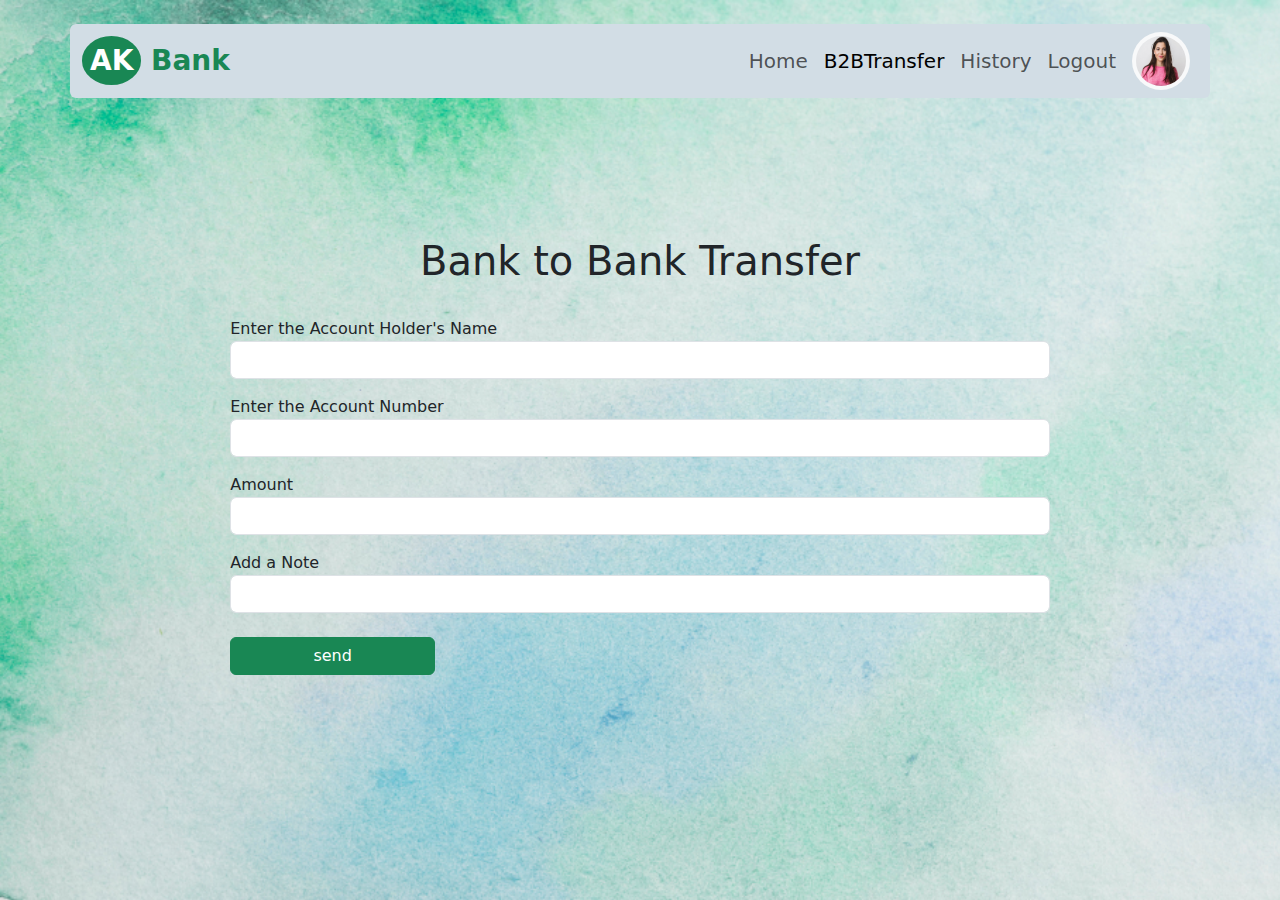
<file: b2b.html>
<!DOCTYPE html>
<html lang="en">

<head>
    <meta charset="UTF-8">
    <meta name="viewport" content="width=device-width, initial-scale=1.0">
    <title>AK Bank</title>
    <link href="https://cdn.jsdelivr.net/npm/bootstrap@5.3.0/dist/css/bootstrap.min.css" rel="stylesheet" />
    <link rel="stylesheet" href="style.css" />
</head>

<body>
    <section class="b2b">
        <header class="">
            <nav class="navbar navbar-expand-lg navbar-light bg-light fixed-top container rounded mt-md-4">
                <div class="container">
                    <a class="navbar-brand" href="#">
                        <span class="h3 fw-bold text-success">
                            <span class="p-2 bg-success text-white rounded-circle">AK</span>
                            Bank</span></a>
                    <button class="navbar-toggler" type="button" data-toggle="collapse" data-target="#navbarsExample07"
                        aria-controls="navbarsExample07" aria-expanded="false" aria-label="Toggle navigation">
                        <span class="navbar-toggler-icon"></span>
                    </button>

                    <div class="collapse navbar-collapse text-centre" id="navbarsExample07">
                        <ul class="navbar-nav ms-auto fs-5 text-capitalize">
                            <li class="nav-item">
                                <a class="nav-link" href="home.html">Home</a>
                            </li>
                            <li class="nav-item">
                                <a class="nav-link active" href="b2b.html">B2BTransfer</a>
                            </li>
                            <li class="nav-item">
                                <a class="nav-link" href="history.html">History</a>
                            </li>
                            <li class="nav-item">
                                <a class="nav-link" href="login.html">Logout</a>
                            </li>
                        </ul>
                    </div>
                    <div class="bg-light rounded-circle mx-2 p-1">
                        <a href="profile.html"> <img src="assets/img/profile1.png" alt=""
                                class="bg-light rounded-circle" width="50" height="50"></a>
                    </div>
                </div>
            </nav>
        </header>
        <section class="container login d-flex justify-content-center align-items-center">
            <div class="row justify-content-center">
                <div class="text-center pt-3 pb-4">
                    <h1>Bank to Bank Transfer</h1>
                </div>
                <div class="">
                    <form action="" class="needs-validation">
                        <div class="">
                            <div class="col-md-12 mb-3">
                                <label for="Username">Enter the Account Holder's Name</label>
                                <input type="text" class="form-control" id="Username" placeholder="" value=""
                                    required="">
                                <div class="invalid-feedback">
                                    Valid Username is required.
                                </div>
                            </div>
                            <div class="col-md-12 mb-3">
                                <label for="acc-no">Enter the Account Number</label>
                                <input type="number" class="form-control" id="acc-no" placeholder="" value=""
                                    required="">
                                <div class="invalid-feedback">
                                    Valid Password is required.
                                </div>
                            </div>
                            <div class="col-md-12 mb-3">
                                <label for="amount">Amount</label>
                                <input type="number" class="form-control" id="amount" placeholder="" value=""
                                    required="">
                                <div class="invalid-feedback">
                                    Valid Password is required.
                                </div>
                            </div>
                            <div class="col-md-12 mb-3">
                                <label for="note">Add a Note</label>
                                <input type="text" class="form-control" id="note" placeholder="" value="" required="">
                                <div class="invalid-feedback">
                                    Valid Password is required.
                                </div>
                            </div>
                        </div>
                    </form>
                </div>
                <div class="">
                    <!-- Button trigger modal -->
                    <button type="button" class="btn btn-success mt-2 col-md-3 mb-1" data-toggle="modal"
                        data-target="#exampleModalCenter">
                        send
                    </button>

                    <!-- Modal -->
                    <div class="modal fade" id="exampleModalCenter" tabindex="-1" role="dialog"
                        aria-labelledby="exampleModalCenterTitle" aria-hidden="true">
                        <div class="modal-dialog modal-dialog-centered" role="document">
                            <div class="modal-content">
                                <div class="modal-header">
                                    <h5 class="modal-title  text-success" id="exampleModalLongTitle">
                                        Transaction Sucessful :)</h5>
                                    <button type="button" class="btn-close" data-dismiss="modal" aria-label="">
                                        <!-- <span aria-hidden="true">&times;</span> -->
                                    </button>
                                </div>
                                <div class="modal-body">
                                    Thank You! Have a nice day.
                                </div>
                                <div class="modal-footer">
                                    <button type="button" class="btn btn-secondary" data-dismiss="modal">Close</button>
                                    <button type="button" class="btn btn-primary" data-dismiss="modal">Ok</button>
                                </div>
                            </div>
                        </div>
                    </div>
                    <!-- <p>New User? <a class="text-decoration-none" href="signup.html">Sign Up</a></p> -->
                </div>
            </div>
        </section>
    </section>

    <script src="https://code.jquery.com/jquery-3.2.1.slim.min.js"></script>
    <script src="https://cdn.jsdelivr.net/npm/popper.js@1.12.9/dist/umd/popper.min.js"></script>
    <script src="https://cdn.jsdelivr.net/npm/bootstrap@4.0.0/dist/js/bootstrap.min.js"></script>
    <script>
        // Example starter JavaScript for disabling form submissions if there are invalid fields
        (function () {
            'use strict';

            window.addEventListener('load', function () {
                // Fetch all the forms we want to apply custom Bootstrap validation styles to
                var forms = document.getElementsByClassName('needs-validation');

                // Loop over them and prevent submission
                var validation = Array.prototype.filter.call(forms, function (form) {
                    form.addEventListener('submit', function (event) {
                        if (form.checkValidity() === false) {
                            event.preventDefault();
                            event.stopPropagation();
                        }
                        form.classList.add('was-validated');
                    }, false);
                });
            }, false);
        })();
    </script>
</body>

</html>
</file>
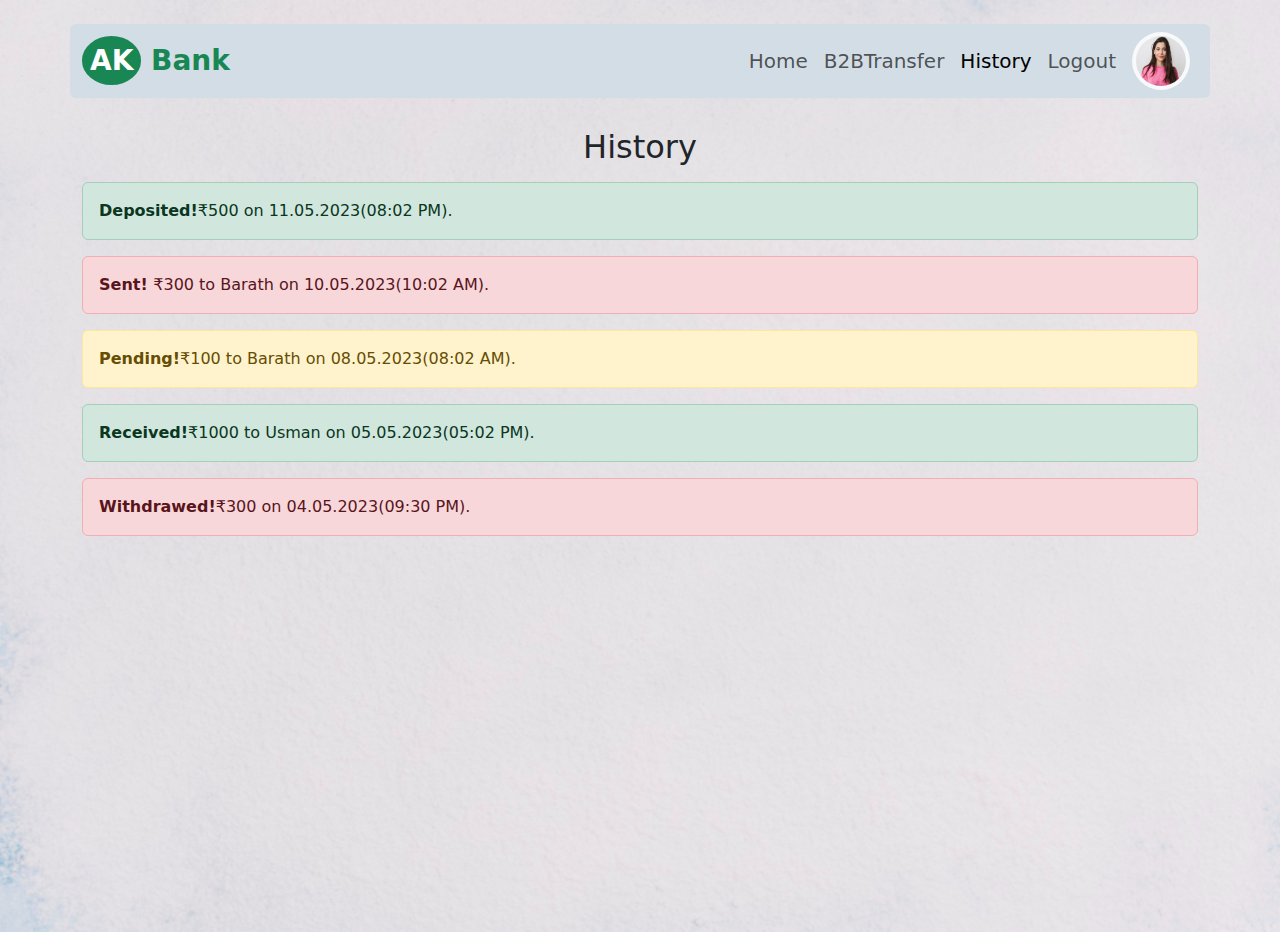
<file: history.html>
<!DOCTYPE html>
<html lang="en">

<head>
    <meta charset="UTF-8">
    <meta name="viewport" content="width=device-width, initial-scale=1.0">
    <title>AK Bank</title>
    <link href="https://cdn.jsdelivr.net/npm/bootstrap@5.3.0/dist/css/bootstrap.min.css" rel="stylesheet" />
    <link rel="stylesheet" href="style.css" />
</head>

<body>
    <section class="history-bg"> 
    <header class="">
        <nav class="navbar navbar-expand-lg navbar-light bg-light fixed-top container rounded mt-md-4">
            <div class="container">
                <a class="navbar-brand" href="#">
                    <span class="h3 fw-bold text-success">
                        <span class="p-2 bg-success text-white rounded-circle">AK</span>
                        Bank</span></a>
                <button class="navbar-toggler" type="button" data-toggle="collapse" data-target="#navbarsExample07"
                    aria-controls="navbarsExample07" aria-expanded="false" aria-label="Toggle navigation">
                    <span class="navbar-toggler-icon"></span>
                </button>

                <div class="collapse navbar-collapse text-centre" id="navbarsExample07">
                    <ul class="navbar-nav ms-auto fs-5 text-capitalize">
                        <li class="nav-item">
                            <a class="nav-link" href="home.html">Home</a>
                        </li>
                        <li class="nav-item">
                            <a class="nav-link" href="b2b.html">B2BTransfer</a>
                        </li>
                        <li class="nav-item">
                            <a class="nav-link active" href="history.html">History</a>
                        </li>
                        <li class="nav-item" >
                            <a class="nav-link" href="login.html">Logout</a>
                        </li>
                    </ul>
                </div>
                <div class="bg-light rounded-circle mx-2 p-1" data-bs-toggle="tooltip" title="Username">
                    <a href="profile.html"> <img src="assets/img/profile1.png" alt=""
                            class="bg-light rounded-circle" width="50" height="50" ></a>
                </div>
            </div>
        </nav>
    </header>
    <div class="container  history">
        <h2 class="text-center">History</h2>
        <p></p>
        <div class="alert alert-success">
            <strong>Deposited!</strong>₹500 on 11.05.2023(08:02 PM).
        </div>
        <div class="alert alert-danger">
          <strong>Sent! </strong>₹300 to Barath on 10.05.2023(10:02 AM).
        </div>
        <div class="alert alert-warning">
            <strong>Pending!</strong>₹100 to Barath on 08.05.2023(08:02 AM).
        </div>
        <div class="alert alert-success">
          <strong>Received!</strong>₹1000 to Usman on 05.05.2023(05:02 PM).
        </div>
        <div class="alert alert-danger">
          <strong>Withdrawed!</strong>₹300 on 04.05.2023(09:30 PM).
        </div>

      </div>
      </section>

    <script src="https://code.jquery.com/jquery-3.2.1.slim.min.js"></script>
    <script src="https://cdn.jsdelivr.net/npm/popper.js@1.12.9/dist/umd/popper.min.js"></script>
    <script src="https://cdn.jsdelivr.net/npm/bootstrap@4.0.0/dist/js/bootstrap.min.js"></script>
</body>

</html>
</file>
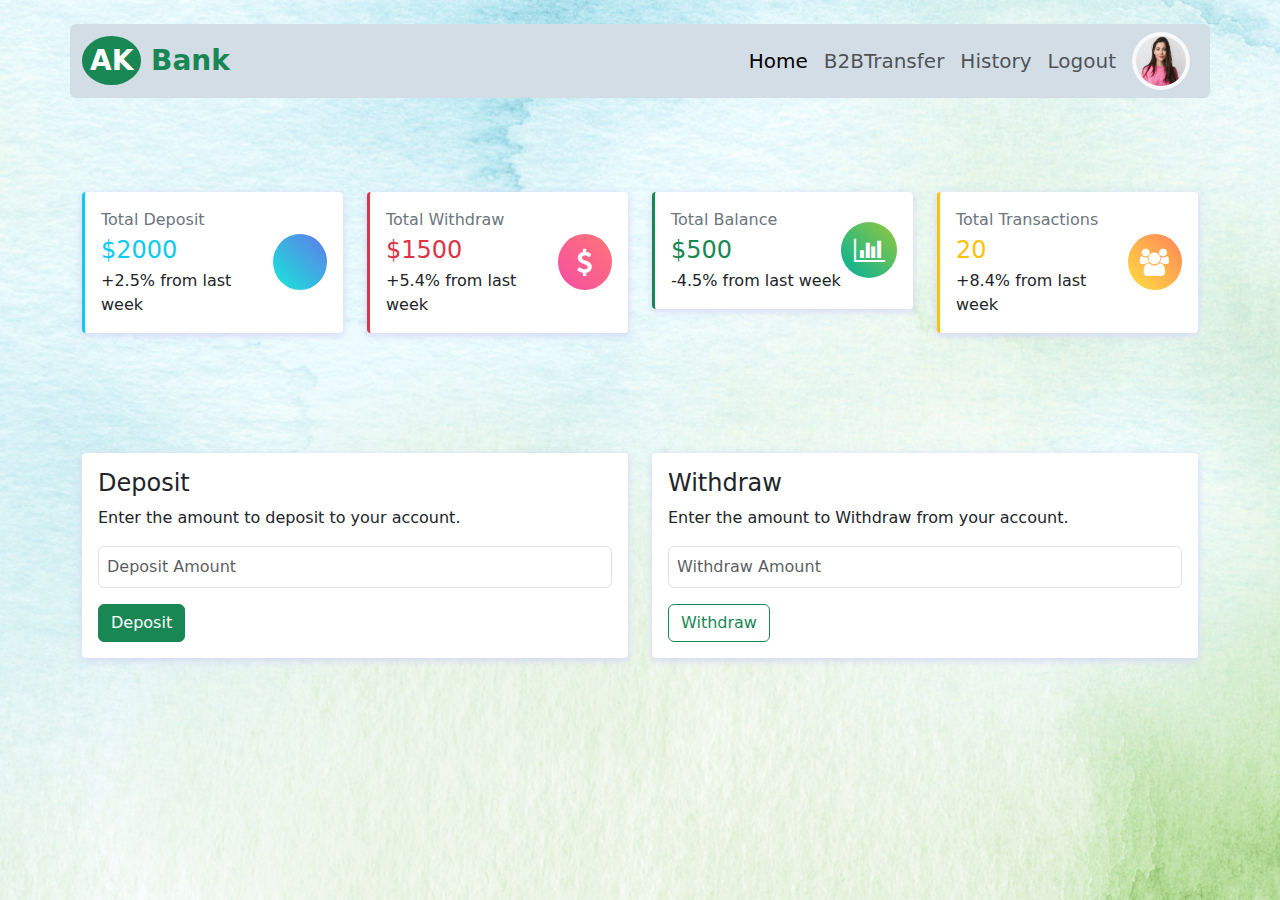
<file: home.html>
<!DOCTYPE html>
<html lang="en">

<head>
    <meta charset="UTF-8">
    <meta name="viewport" content="width=device-width, initial-scale=1.0">
    <title>AK Bank</title>
    <link href="https://cdn.jsdelivr.net/npm/bootstrap@5.3.0/dist/css/bootstrap.min.css" rel="stylesheet" />
    <link rel="stylesheet" href="https://cdnjs.cloudflare.com/ajax/libs/font-awesome/6.4.0/css/all.min.css"
        integrity="sha512-iecdLmaskl7CVkqkXNQ/ZH/XLlvWZOJyj7Yy7tcenmpD1ypASozpmT/E0iPtmFIB46ZmdtAc9eNBvH0H/ZpiBw=="
        crossorigin="anonymous" referrerpolicy="no-referrer" />
    <link href="https://maxcdn.bootstrapcdn.com/font-awesome/4.3.0/css/font-awesome.min.css" rel="stylesheet">
    <link rel="stylesheet" href="style.css" />
</head>

<body>
    <section class="">
        <header class="">
            <nav class="navbar navbar-expand-lg navbar-light bg-light fixed-top container rounded mt-md-4">
                <div class="container">
                    <a class="navbar-brand" href="#">
                        <span class="h3 fw-bold text-success">
                            <span class="p-2 bg-success text-white rounded-circle">AK</span>
                            Bank</span></a>
                    <button class="navbar-toggler" type="button" data-toggle="collapse" data-target="#navbarsExample07"
                        aria-controls="navbarsExample07" aria-expanded="false" aria-label="Toggle navigation">
                        <span class="navbar-toggler-icon"></span>
                    </button>

                    <div class="collapse navbar-collapse text-centre" id="navbarsExample07">
                        <ul class="navbar-nav ms-auto fs-5 text-capitalize">
                            <li class="nav-item">
                                <a class="nav-link active" href="home.html">Home</a>
                            </li>
                            <li class="nav-item">
                                <a class="nav-link" href="b2b.html">B2BTransfer</a>
                            </li>
                            <li class="nav-item">
                                <a class="nav-link" href="history.html">History</a>
                            </li>
                            <li class="nav-item">
                                <a class="nav-link" href="login.html">Logout</a>
                            </li>
                        </ul>
                    </div>
                    <div class="bg-light rounded-circle mx-2 p-1">
                        <a href="profile.html"> <img src="assets/img/profile1.png" alt=""
                                class="bg-light rounded-circle" width="50" height="50"></a>
                    </div>
                </div>
            </nav>
        </header>
        <section class="dashboard dash-bg">
            <div class="container">
                <div class="row row-cols-1 row-cols-md-2 row-cols-xl-4 ">
                    <div class="col">
                        <div class="card radius-10 border-start border-0 border-3 border-info">
                            <div class="card-body">
                                <div class="d-flex align-items-center">
                                    <div>
                                        <p class="mb-0 text-secondary">Total Deposit</p>
                                        <h4 class="my-1 text-info">$2000</h4>
                                        <p class="mb-0 font-13">+2.5% from last week</p>
                                    </div>
                                    <div class="widgets-icons-2 rounded-circle bg-gradient-scooter text-white ms-auto">
                                        <i class="fa-solid fa-money-bill-transfer"></i>
                                    </div>
                                </div>
                            </div>
                        </div>
                    </div>
                    <div class="col">
                        <div class="card radius-10 border-start border-0 border-3 border-danger">
                            <div class="card-body">
                                <div class="d-flex align-items-center">
                                    <div>
                                        <p class="mb-0 text-secondary">Total Withdraw</p>
                                        <h4 class="my-1 text-danger">$1500</h4>
                                        <p class="mb-0 font-13">+5.4% from last week</p>
                                    </div>
                                    <div class="widgets-icons-2 rounded-circle bg-gradient-bloody text-white ms-auto"><i
                                            class="fa fa-dollar"></i>
                                    </div>
                                </div>
                            </div>
                        </div>
                    </div>
                    <div class="col">
                        <div class="card radius-10 border-start border-0 border-3 border-success">
                            <div class="card-body">
                                <div class="d-flex align-items-center">
                                    <div>
                                        <p class="mb-0 text-secondary">Total Balance </p>
                                        <h4 class="my-1 text-success">$500</h4>
                                        <p class="mb-0 font-13">-4.5% from last week</p>
                                    </div>
                                    <div
                                        class="widgets-icons-2 rounded-circle bg-gradient-ohhappiness text-white ms-auto">
                                        <i class="fa fa-bar-chart"></i>
                                    </div>
                                </div>
                            </div>
                        </div>
                    </div>
                    <div class="col">
                        <div class="card radius-10 border-start border-0 border-3 border-warning">
                            <div class="card-body">
                                <div class="d-flex align-items-center">
                                    <div>
                                        <p class="mb-0 text-secondary">Total Transactions</p>
                                        <h4 class="my-1 text-warning">20</h4>
                                        <p class="mb-0 font-13">+8.4% from last week</p>
                                    </div>
                                    <div class="widgets-icons-2 rounded-circle bg-gradient-blooker text-white ms-auto">
                                        <i class="fa fa-users"></i>
                                    </div>
                                </div>
                            </div>
                        </div>
                    </div>
                </div>
                <div class="row row-cols-1 row-cols-md-2 row-cols-xl-2  mt-5 dw-box">
                    <div class="col-sm-6">
                        <div class="card radius-10">
                            <div class="card-body row ">
                                <h4 class="card-title">Deposit</h4>
                                <p class="card-text">Enter the amount to deposit to your account.</p>
                                <div>
                                    <input type="number" class="form-control p-2 col-md-6 " id=""
                                        placeholder="Deposit Amount" value="" required="" width="70">
                                    <!-- Button trigger modal -->
                                    <button type="button" class="btn btn-success mt-3" data-toggle="modal"
                                        data-target="#exampleModalCenter">
                                        Deposit
                                    </button>

                                    <!-- Modal -->
                                    <div class="modal fade" id="exampleModalCenter" tabindex="-1" role="dialog"
                                        aria-labelledby="exampleModalCenterTitle" aria-hidden="true">
                                        <div class="modal-dialog modal-dialog-centered" role="document">
                                            <div class="modal-content">
                                                <div class="modal-header">
                                                    <h5 class="modal-title  text-success" id="exampleModalLongTitle">
                                                        Transaction Sucessful :)</h5>
                                                    <button type="button" class="btn-close" data-dismiss="modal"
                                                        aria-label="">
                                                        <!-- <span aria-hidden="true">&times;</span> -->
                                                    </button>
                                                </div>
                                                <div class="modal-body">
                                                    Thank You! Have a nice day.
                                                </div>
                                                <div class="modal-footer">
                                                    <button type="button" class="btn btn-secondary"
                                                        data-dismiss="modal">Close</button>
                                                    <button type="button" class="btn btn-primary" data-dismiss="modal">Ok</button>
                                                </div>
                                            </div>
                                        </div>
                                    </div>
                                    <!-- <button href="#" class="btn btn-primary mt-3 col-md-5" data-bs-toggle="modal" data-bs-target="#myModal">Deposit</button> -->
                                </div>
                            </div>
                        </div>
                    </div>
                    <div class="col-sm-6">
                        <div class="card radius-10">
                            <div class="card-body row ">
                                <h4 class="card-title">Withdraw</h4>
                                <p class="card-text">Enter the amount to Withdraw from your account.</p>
                                <div>
                                    <input type="number" class="form-control p-2 col-md-6 " id=""
                                        placeholder="Withdraw Amount" value="" required="" width="70">
                                    <!-- Button trigger modal -->
                                    <button type="button" class="btn btn-outline-success mt-3" data-toggle="modal"
                                        data-target="#exampleModalCenter1">
                                        Withdraw
                                    </button>

                                    <!-- Modal -->
                                    <div class="modal fade" id="exampleModalCenter1" tabindex="-1" role="dialog"
                                        aria-labelledby="exampleModalCenterTitle" aria-hidden="true">
                                        <div class="modal-dialog modal-dialog-centered" role="document">
                                            <div class="modal-content">
                                                <div class="modal-header">
                                                    <h5 class="modal-title  text-danger" id="exampleModalLongTitle">
                                                        Insuficient funds!</h5>
                                                    <button type="button" class="btn-close" data-dismiss="modal"
                                                        aria-label="">
                                                        <!-- <span aria-hidden="true">&times;</span> -->
                                                    </button>
                                                </div>
                                                <div class="modal-body">
                                                    Enter the valid amount
                                                </div>
                                                <div class="modal-footer">
                                                    <button type="button" class="btn btn-secondary"
                                                        data-dismiss="modal">Close</button>
                                                    <button type="button" class="btn btn-primary" data-dismiss="modal">Ok</button>
                                                </div>
                                            </div>
                                        </div>
                                    </div>

                                </div>
                            </div>
                        </div>
                    </div>
                    <!-- <canvas class="my-4 chartjs-render-monitor" id="myChart" width="2160" height="912" style="display: block; height: 456px; width: 1080px;"></canvas> -->

                </div>

                <!-- <div class="row mt-5">
                    <div class="card" style="width: 18rem;">
                        <div class="card-body">
                          <h5 class="card-title">Card title</h5>
                          <h6 class="card-subtitle mb-2 text-muted">Card subtitle</h6>
                          <p class="card-text">Some quick example text to build on the card title and make up the bulk of the card's content.</p>
                          <a href="#" class="card-link">Card link</a>
                          <a href="#" class="card-link">Another link</a>
                        </div>
                      </div>
                      <div class="card" style="width: 18rem;">
                        <div class="card-body">
                          <h5 class="card-title">Card title</h5>
                          <h6 class="card-subtitle mb-2 text-muted">Card subtitle</h6>
                          <p class="card-text">Some quick example text to build on the card title and make up the bulk of the card's content.</p>
                          <a href="#" class="card-link">Card link</a>
                          <a href="#" class="card-link">Another link</a>
                        </div>
                      </div>
                </div> -->

            </div>
        </section>
    </section>
    <section>

    </section>
    <script src="https://code.jquery.com/jquery-3.2.1.slim.min.js"
        integrity="sha384-KJ3o2DKtIkvYIK3UENzmM7KCkRr/rE9/Qpg6aAZGJwFDMVNA/GpGFF93hXpG5KkN"
        crossorigin="anonymous"></script>
    <script src="https://cdn.jsdelivr.net/npm/popper.js@1.12.9/dist/umd/popper.min.js"
        integrity="sha384-ApNbgh9B+Y1QKtv3Rn7W3mgPxhU9K/ScQsAP7hUibX39j7fakFPskvXusvfa0b4Q"
        crossorigin="anonymous"></script>
    <script src="https://cdn.jsdelivr.net/npm/bootstrap@4.0.0/dist/js/bootstrap.min.js"
        integrity="sha384-JZR6Spejh4U02d8jOt6vLEHfe/JQGiRRSQQxSfFWpi1MquVdAyjUar5+76PVCmYl"
        crossorigin="anonymous"></script>
</body>

</html>
</file>
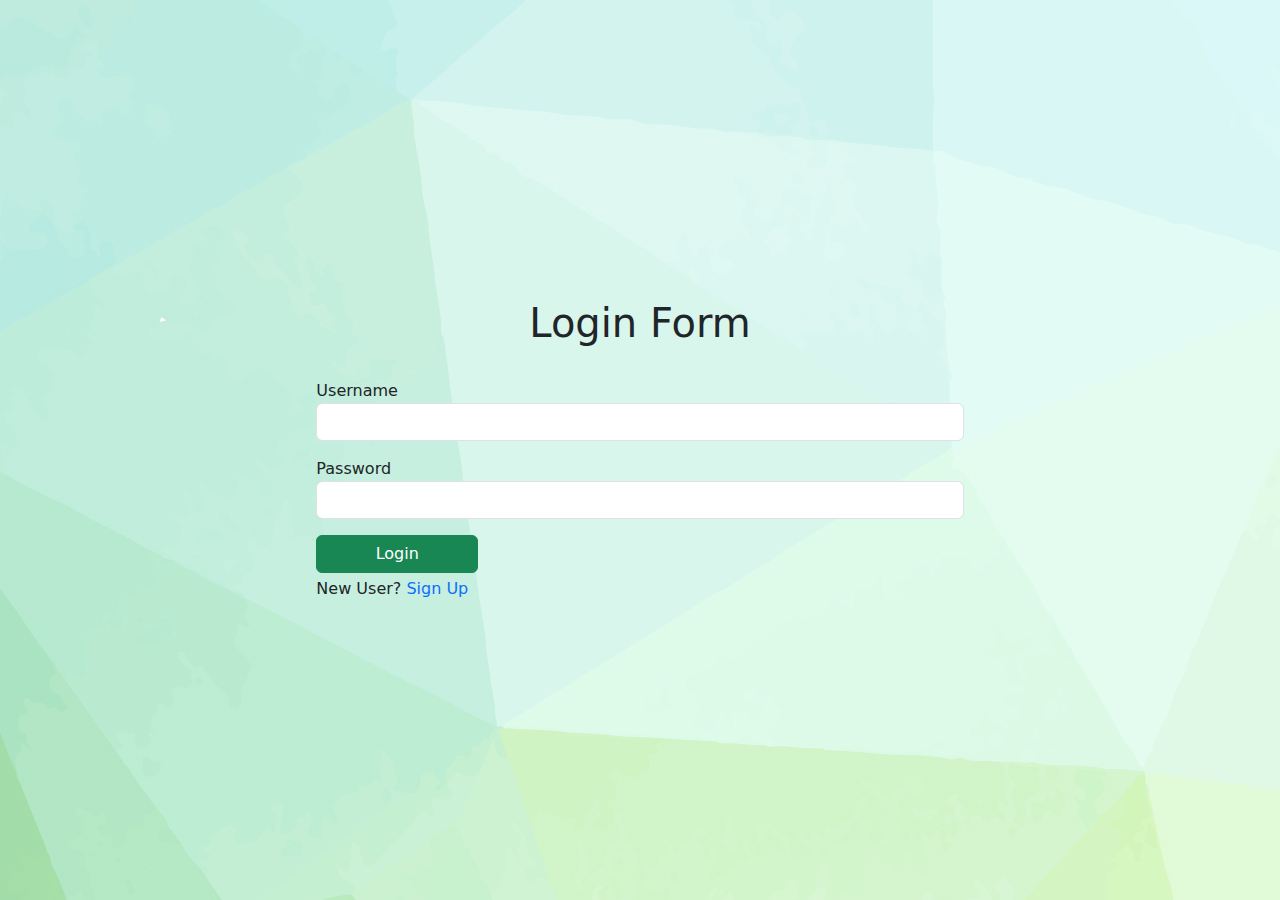
<file: login.html>
<!DOCTYPE html>
<html lang="en">

<head>
    <meta charset="UTF-8">
    <meta name="viewport" content="width=device-width, initial-scale=1.0">
    <title>AK Bank</title>
    <link href="https://cdn.jsdelivr.net/npm/bootstrap@5.3.0/dist/css/bootstrap.min.css" rel="stylesheet" />
    <link rel="stylesheet" href="style.css" />
</head>

<body>
    <section class="login-bg">
        <div class="container login d-flex justify-content-center align-items-center">
            <div class="row justify-content-center">
                <div class="text-center pt-3 pb-4">
                    <h1>Login Form</h1>
                </div>
                <div class="">
                    <form action="" class="needs-validation">
                        <div class="">
                            <div class="col-md-12 mb-3">
                                <label for="Username">Username</label>
                                <input type="text" class="form-control" id="Username" placeholder="" value=""
                                    required="">
                                <div class="invalid-feedback">
                                    Valid Username is required.
                                </div>
                            </div>
                            <div class="col-md-12 mb-3">
                                <label for="Password">Password</label>
                                <input type="password" class="form-control" id="Password" placeholder="" value=""
                                    required="">
                                <div class="invalid-feedback">
                                    Valid Password is required.
                                </div>
                            </div>
                        </div>
                    </form>
                </div>
                <div class="">
                    <button class="btn btn-success col-md-3 mb-1">Login</button>
                    <p>New User? <a class="text-decoration-none" href="signup.html">Sign Up</a></p>
                </div>
            </div>
        </div>
    </section>

    <script src="https://code.jquery.com/jquery-3.2.1.slim.min.js"></script>
    <script src="https://cdn.jsdelivr.net/npm/popper.js@1.12.9/dist/umd/popper.min.js"></script>
    <script src="https://cdn.jsdelivr.net/npm/bootstrap@4.0.0/dist/js/bootstrap.min.js"></script>
    <script>
        // Example starter JavaScript for disabling form submissions if there are invalid fields
        (function () {
            'use strict';

            window.addEventListener('load', function () {
                // Fetch all the forms we want to apply custom Bootstrap validation styles to
                var forms = document.getElementsByClassName('needs-validation');

                // Loop over them and prevent submission
                var validation = Array.prototype.filter.call(forms, function (form) {
                    form.addEventListener('submit', function (event) {
                        if (form.checkValidity() === false) {
                            event.preventDefault();
                            event.stopPropagation();
                        }
                        form.classList.add('was-validated');
                    }, false);
                });
            }, false);
        })();
    </script>
</body>

</html>
</file>
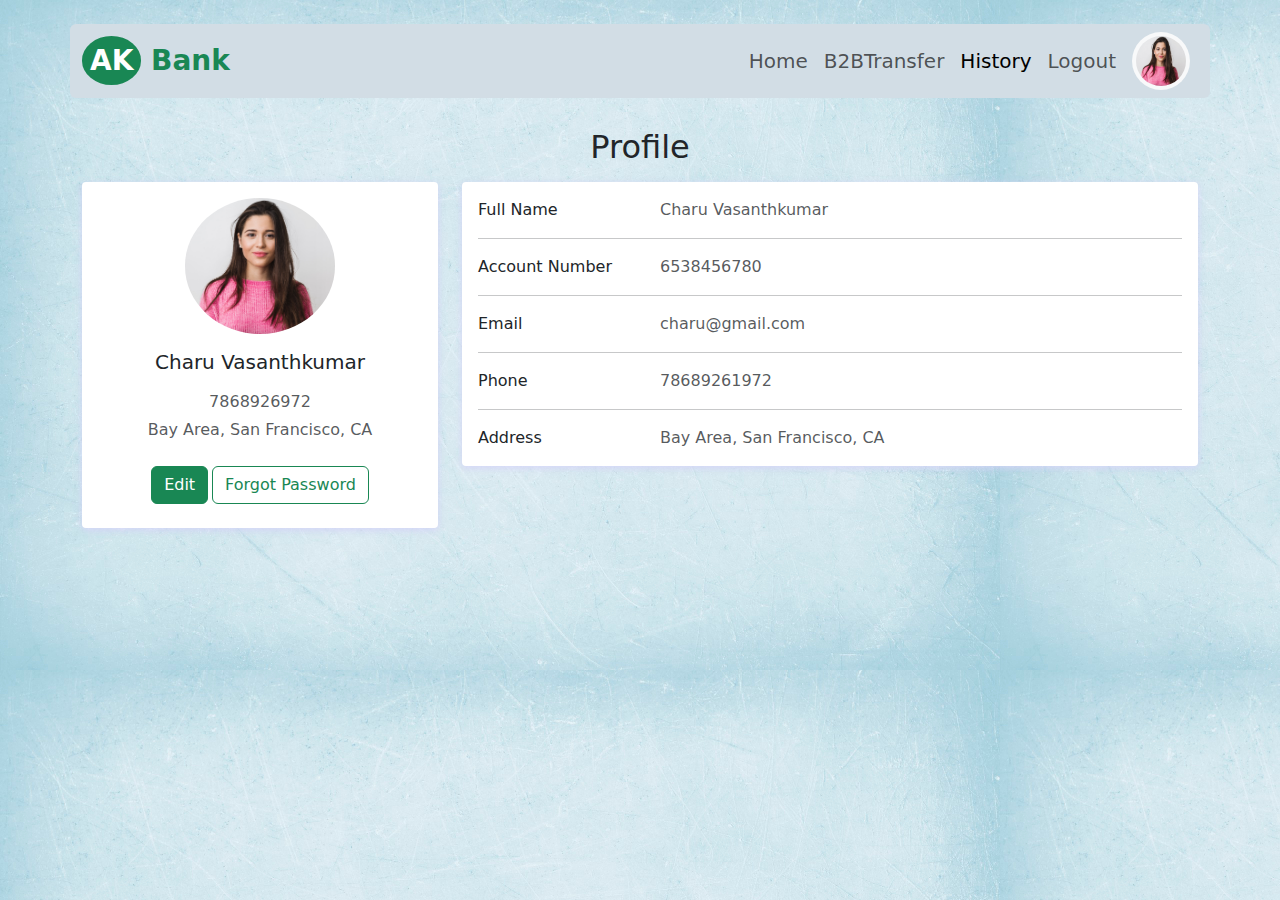
<file: profile.html>
<!DOCTYPE html>
<html lang="en">

<head>
    <meta charset="UTF-8">
    <meta name="viewport" content="width=device-width, initial-scale=1.0">
    <title>AK Bank</title>
    <link href="https://cdn.jsdelivr.net/npm/bootstrap@5.3.0/dist/css/bootstrap.min.css" rel="stylesheet" />
    <link rel="stylesheet" href="style.css" />
</head>

<body>
    <header class="">
        <nav class="navbar navbar-expand-lg navbar-light bg-light fixed-top container rounded mt-md-4">
            <div class="container">
                <a class="navbar-brand" href="#">
                    <span class="h3 fw-bold text-success">
                        <span class="p-2 bg-success text-white rounded-circle">AK</span>
                        Bank</span></a>
                <button class="navbar-toggler" type="button" data-toggle="collapse" data-target="#navbarsExample07"
                    aria-controls="navbarsExample07" aria-expanded="false" aria-label="Toggle navigation">
                    <span class="navbar-toggler-icon"></span>
                </button>

                <div class="collapse navbar-collapse text-centre" id="navbarsExample07">
                    <ul class="navbar-nav ms-auto fs-5 text-capitalize">
                        <li class="nav-item">
                            <a class="nav-link" href="home.html">Home</a>
                        </li>
                        <li class="nav-item">
                            <a class="nav-link" href="b2b.html">B2BTransfer</a>
                        </li>
                        <li class="nav-item">
                            <a class="nav-link active" href="history.html">History</a>
                        </li>
                        <li class="nav-item">
                            <a class="nav-link" href="login.html">Logout</a>
                        </li>
                    </ul>
                </div>
                <div class="bg-light rounded-circle mx-2 p-1" data-bs-toggle="tooltip" title="Username">
                    <a href="profile.html"> <img src="assets/img/profile1.png" alt="" class="bg-light rounded-circle"
                            width="50" height="50"></a>
                </div>
            </div>
        </nav>
    </header>
    <section style="background-color: #eee;" class="profile">
        <div class="container">
            <h2 class="text-center pb-2">Profile</h2>
            <div class="row">
                <div class="col-lg-4">
                    <div class="card mb-4">
                        <div class="card-body text-center">
                            <img src="assets/img/profile1.png"
                                alt="avatar" class="rounded-circle img-fluid" style="width: 150px;">
                            <h5 class="my-3">Charu Vasanthkumar</h5>
                            <p class="text-muted mb-1">7868926972</p>
                            <p class="text-muted mb-4">Bay Area, San Francisco, CA</p>
                            <div class="d-flex justify-content-center mb-2">
                                <button type="button" class="btn btn-success">Edit</button>
                                <button type="button" class="btn btn-outline-success ms-1">Forgot Password</button>
                            </div>
                        </div>
                    </div>
                    <!-- <div class="card mb-4 mb-lg-0">
                        <div class="card-body p-0">
                            <ul class="list-group list-group-flush rounded-3">
                                <li class="list-group-item d-flex justify-content-between align-items-center p-3">
                                    <i class="fas fa-globe fa-lg text-warning"></i>
                                    <p class="mb-0">https://mdbootstrap.com</p>
                                </li>
                                <li class="list-group-item d-flex justify-content-between align-items-center p-3">
                                    <i class="fab fa-github fa-lg" style="color: #333333;"></i>
                                    <p class="mb-0">mdbootstrap</p>
                                </li>
                                <li class="list-group-item d-flex justify-content-between align-items-center p-3">
                                    <i class="fab fa-twitter fa-lg" style="color: #55acee;"></i>
                                    <p class="mb-0">@mdbootstrap</p>
                                </li>
                                <li class="list-group-item d-flex justify-content-between align-items-center p-3">
                                    <i class="fab fa-instagram fa-lg" style="color: #ac2bac;"></i>
                                    <p class="mb-0">mdbootstrap</p>
                                </li>
                                <li class="list-group-item d-flex justify-content-between align-items-center p-3">
                                    <i class="fab fa-facebook-f fa-lg" style="color: #3b5998;"></i>
                                    <p class="mb-0">mdbootstrap</p>
                                </li>
                            </ul>
                        </div>
                    </div> -->
                </div>
                <div class="col-lg-8">
                    <div class="card mb-4">
                        <div class="card-body">
                            <div class="row">
                                <div class="col-sm-3">
                                    <p class="mb-0">Full Name</p>
                                </div>
                                <div class="col-sm-9">
                                    <p class="text-muted mb-0">Charu Vasanthkumar</p>
                                </div>
                            </div>
                            <hr>
                            <div class="row">
                                <div class="col-sm-3">
                                    <p class="mb-0">Account Number</p>
                                </div>
                                <div class="col-sm-9">
                                    <p class="text-muted mb-0">6538456780</p>
                                </div>
                            </div>
                            <hr>
                            <div class="row">
                                <div class="col-sm-3">
                                    <p class="mb-0">Email</p>
                                </div>
                                <div class="col-sm-9">
                                    <p class="text-muted mb-0">charu@gmail.com</p>
                                </div>
                            </div>
                            <hr>
                            <div class="row">
                                <div class="col-sm-3">
                                    <p class="mb-0">Phone</p>
                                </div>
                                <div class="col-sm-9">
                                    <p class="text-muted mb-0">78689261972</p>
                                </div>
                            </div>
                            <hr>
                            <div class="row">
                                <div class="col-sm-3">
                                    <p class="mb-0">Address</p>
                                </div>
                                <div class="col-sm-9">
                                    <p class="text-muted mb-0">Bay Area, San Francisco, CA</p>
                                </div>
                            </div>
                        </div>
                    </div>
                    <div class="row">
                        <!-- <div class="col-md-6">
                            <div class="card mb-4 mb-md-0">
                                <div class="card-body">
                                    <p class="mb-4"><span class="text-primary font-italic me-1">assigment</span> Project
                                        Status
                                    </p>
                                    <p class="mb-1" style="font-size: .77rem;">Web Design</p>
                                    <div class="progress rounded" style="height: 5px;">
                                        <div class="progress-bar" role="progressbar" style="width: 80%"
                                            aria-valuenow="80" aria-valuemin="0" aria-valuemax="100"></div>
                                    </div>
                                    <p class="mt-4 mb-1" style="font-size: .77rem;">Website Markup</p>
                                    <div class="progress rounded" style="height: 5px;">
                                        <div class="progress-bar" role="progressbar" style="width: 72%"
                                            aria-valuenow="72" aria-valuemin="0" aria-valuemax="100"></div>
                                    </div>
                                    <p class="mt-4 mb-1" style="font-size: .77rem;">One Page</p>
                                    <div class="progress rounded" style="height: 5px;">
                                        <div class="progress-bar" role="progressbar" style="width: 89%"
                                            aria-valuenow="89" aria-valuemin="0" aria-valuemax="100"></div>
                                    </div>
                                    <p class="mt-4 mb-1" style="font-size: .77rem;">Mobile Template</p>
                                    <div class="progress rounded" style="height: 5px;">
                                        <div class="progress-bar" role="progressbar" style="width: 55%"
                                            aria-valuenow="55" aria-valuemin="0" aria-valuemax="100"></div>
                                    </div>
                                    <p class="mt-4 mb-1" style="font-size: .77rem;">Backend API</p>
                                    <div class="progress rounded mb-2" style="height: 5px;">
                                        <div class="progress-bar" role="progressbar" style="width: 66%"
                                            aria-valuenow="66" aria-valuemin="0" aria-valuemax="100"></div>
                                    </div>
                                </div>
                            </div>
                        </div> -->
                        <!-- <div class="col-md-6">
                            <div class="card mb-4 mb-md-0">
                                <div class="card-body">
                                    <p class="mb-4"><span class="text-primary font-italic me-1">assigment</span> Project
                                        Status
                                    </p>
                                    <p class="mb-1" style="font-size: .77rem;">Web Design</p>
                                    <div class="progress rounded" style="height: 5px;">
                                        <div class="progress-bar" role="progressbar" style="width: 80%"
                                            aria-valuenow="80" aria-valuemin="0" aria-valuemax="100"></div>
                                    </div>
                                    <p class="mt-4 mb-1" style="font-size: .77rem;">Website Markup</p>
                                    <div class="progress rounded" style="height: 5px;">
                                        <div class="progress-bar" role="progressbar" style="width: 72%"
                                            aria-valuenow="72" aria-valuemin="0" aria-valuemax="100"></div>
                                    </div>
                                    <p class="mt-4 mb-1" style="font-size: .77rem;">One Page</p>
                                    <div class="progress rounded" style="height: 5px;">
                                        <div class="progress-bar" role="progressbar" style="width: 89%"
                                            aria-valuenow="89" aria-valuemin="0" aria-valuemax="100"></div>
                                    </div>
                                    <p class="mt-4 mb-1" style="font-size: .77rem;">Mobile Template</p>
                                    <div class="progress rounded" style="height: 5px;">
                                        <div class="progress-bar" role="progressbar" style="width: 55%"
                                            aria-valuenow="55" aria-valuemin="0" aria-valuemax="100"></div>
                                    </div>
                                    <p class="mt-4 mb-1" style="font-size: .77rem;">Backend API</p>
                                    <div class="progress rounded mb-2" style="height: 5px;">
                                        <div class="progress-bar" role="progressbar" style="width: 66%"
                                            aria-valuenow="66" aria-valuemin="0" aria-valuemax="100"></div>
                                    </div>
                                </div>
                            </div>
                        </div> -->
                    </div>
                </div>
            </div>
        </div>
    </section>



    <script src="https://code.jquery.com/jquery-3.2.1.slim.min.js"></script>
    <script src="https://cdn.jsdelivr.net/npm/popper.js@1.12.9/dist/umd/popper.min.js"></script>
    <script src="https://cdn.jsdelivr.net/npm/bootstrap@4.0.0/dist/js/bootstrap.min.js"></script>
</body>

</html>
</file>
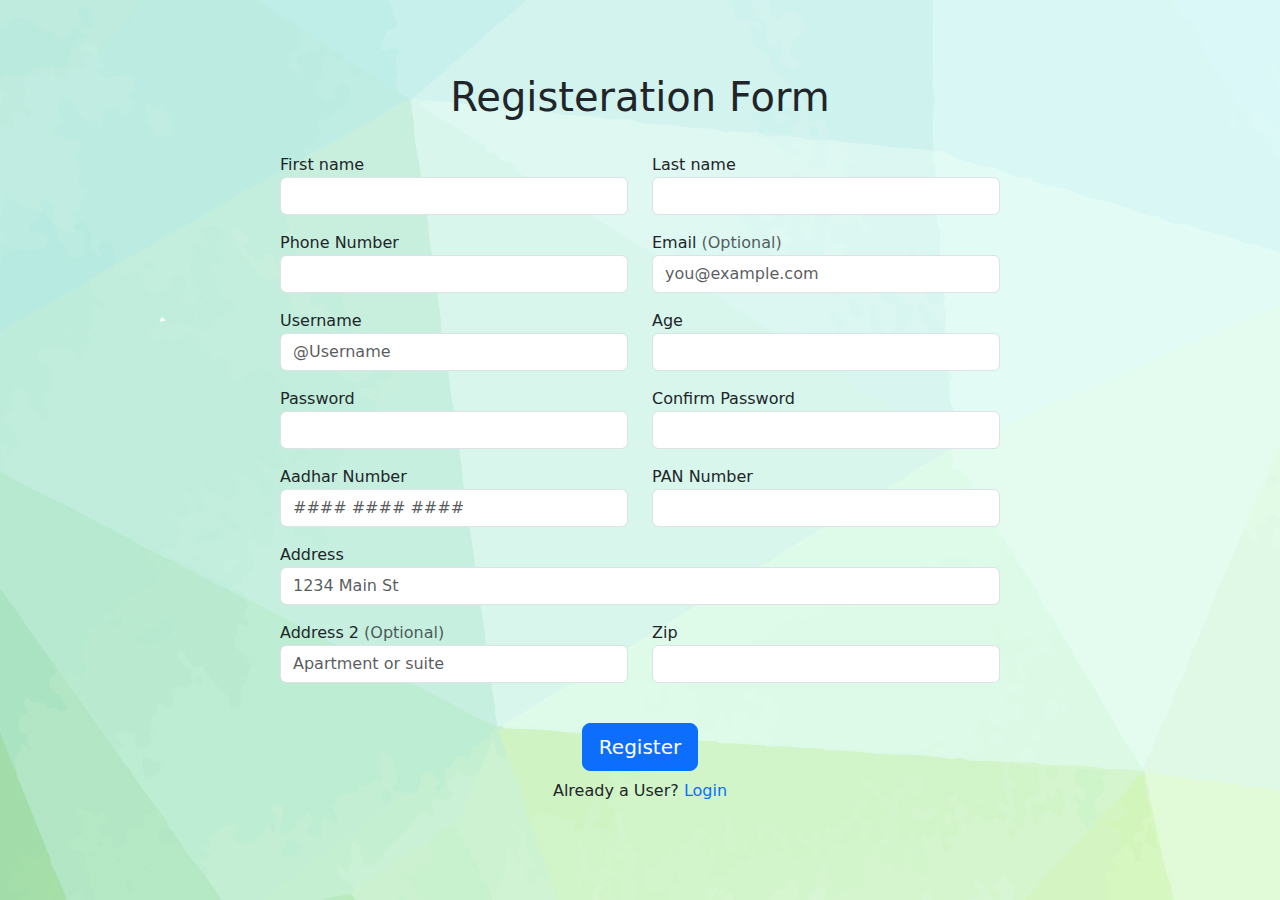
<file: signup.html>
<!DOCTYPE html>
<html lang="en">

<head>
    <meta charset="UTF-8">
    <meta name="viewport" content="width=device-width, initial-scale=1.0">
    <title>Signup</title>
    <link href="https://cdn.jsdelivr.net/npm/bootstrap@5.3.0/dist/css/bootstrap.min.css" rel="stylesheet" />
    <link rel="stylesheet" href="style.css" />
</head>

<body>
    <section class="sign-up  pb-4 align-items-center justify-content-center d-flex flex-column"">
        <div class="container" >

            <div class="text-center pt-3 pb-4">
                <h1>Registeration Form</h1>
            </div>
            <!-- <div class="row"> -->
            <!-- <div class="col-md-4 order-md-2 mb-4">
                <h4 class="d-flex justify-content-between align-items-center mb-3">
                    <span class="text-muted">Terms and Conditions</span>
                    <span class="badge badge-secondary badge-pill">3</span>
                </h4>
                <ul class="list-group mb-3">
                    <li class="list-group-item d-flex justify-content-between lh-condensed">
                        <p>You should have to Pay</p>
                    </li>
                    <li class="list-group-item d-flex justify-content-between lh-condensed">
                        <div>
                            <h6 class="my-0">Second product</h6>
                            <small class="text-muted">Brief description</small>
                        </div>
                        <span class="text-muted">$8</span>
                    </li>
                    <li class="list-group-item d-flex justify-content-between lh-condensed">
                        <div>
                            <h6 class="my-0">Third item</h6>
                            <small class="text-muted">Brief description</small>
                        </div>
                        <span class="text-muted">$5</span>
                    </li>
                    <li class="list-group-item d-flex justify-content-between bg-light">
                        <div class="text-success">
                            <h6 class="my-0">Promo code</h6>
                            <small>EXAMPLECODE</small>
                        </div>
                        <span class="text-success">-$5</span>
                    </li>
                    <li class="list-group-item d-flex justify-content-between">
                        <span>Total (USD)</span>
                        <strong>$20</strong>
                    </li>
                </ul>

                <form class="card p-2">
                    <div class="input-group">
                        <input type="text" class="form-control" placeholder="Promo code">
                        <div class="input-group-append">
                            <button type="submit" class="btn btn-secondary">Redeem</button>
                        </div>
                    </div>
                </form>
            </div> -->
            <div class="col-md-8  justify-content-center container ">
                <form class="needs-validation" novalidate="">
                    <div class="row">
                        <div class="col-md-6 mb-3">
                            <label for="firstName">First name</label>
                            <input type="text" class="form-control" id="firstName" placeholder="" value="" required="">
                            <div class="invalid-feedback">
                                Valid first name is required.
                            </div>
                        </div>
                        <div class="col-md-6 mb-3">
                            <label for="lastName">Last name</label>
                            <input type="text" class="form-control" id="lastName" placeholder="" value="" required="">
                            <div class="invalid-feedback">
                                Valid last name is required.
                            </div>
                        </div>
                    </div>
                    <div class="row">
                        <div class="col-md-6 mb-3">
                            <label for="phone">Phone Number</label>
                            <input type="tel" class="form-control" id="phone" placeholder="" value="" required="">
                            <div class="invalid-feedback">
                                Valid phone number is required.
                            </div>
                        </div>
                        <div class="col-md-6 mb-3">
                            <label for="email">Email <span class="text-muted">(Optional)</span></label>
                            <input type="email" class="form-control" id="email" placeholder="you@example.com">
                            <div class="invalid-feedback">
                                Please enter a valid email address for shipping updates.
                            </div>
                        </div>
                    </div>
                    <div class="row">
                        <div class="col-md-6 mb-3">
                            <label for="username">Username</label>
                            <input type="text" class="form-control" id="username" placeholder="@Username" required="">
                            <div class="invalid-feedback" style="width: 100%;">
                                Your username is required.
                            </div>
                        </div>
                        <div class="col-md-6 mb-3">
                            <label for="Age">Age</label>
                            <input type="number" class="form-control" id="Age" placeholder="" value="" required="">
                            <div class="invalid-feedback">
                                Valid age is required.
                            </div>
                        </div>
                    </div>
                    <div class="row">
                        <div class="col-md-6 mb-3">
                            <label for="pass">Password</label>
                            <input type="password" class="form-control" id="username" placeholder="" required="">
                            <div class="invalid-feedback" style="width: 100%;">
                                Valid Password is required.
                            </div>
                        </div>
                        <div class="col-md-6 mb-3">
                            <label for="cnf-pass">Confirm Password</label>
                            <input type="password" class="form-control" id="cnf-pass" placeholder="" value=""
                                required="">
                            <div class="invalid-feedback">
                                Passward Mismatch!
                            </div>
                        </div>
                    </div>
                    <div class="row">
                        <div class="col-md-6 mb-3">
                            <label for="aadhar">Aadhar Number</label>
                            <input type="text" class="form-control" id="aadhar" placeholder="#### #### ####"
                                required="">
                            <div class="invalid-feedback" style="width: 100%;">
                                Valid Aadhar Number is required.
                            </div>
                        </div>
                        <div class="col-md-6 mb-3">
                            <label for="pan">PAN Number</label>
                            <input type="text" class="form-control" id="pan" placeholder="" value="" required="">
                            <div class="invalid-feedback">
                                Valid PAN number is required.
                            </div>
                        </div>
                    </div>
                    <div class="col-md-12 mb-3">
                        <label for="address">Address</label>
                        <input type="text" class="form-control" id="address" placeholder="1234 Main St" required="">
                        <div class="invalid-feedback">
                            Please enter your shipping address.
                        </div>
                    </div>
                    <div class="row">
                        <div class="col-md-6 mb-3">
                            <label for="address2">Address 2 <span class="text-muted">(Optional)</span></label>
                            <input type="text" class="form-control" id="address2" placeholder="Apartment or suite">
                        </div>
                        <div class="col-md-6 mb-3">
                            <label for="zip">Zip</label>
                            <input type="text" class="form-control" id="zip" placeholder="" required="">
                            <div class="invalid-feedback">
                                Zip code required.
                            </div>
                        </div>
                    </div>
                </form>

            </div>



            <!-- <div class="col-md-5 mb-3">
                <label for="country">Country</label>
                <select class="custom-select d-block w-100" id="country" required="">
                    <option value="">Choose...</option>
                    <option>United States</option>
                </select>
                <div class="invalid-feedback">
                    Please select a valid country.
                </div>
            </div>
            <div class="col-md-4 mb-3">
                <label for="state">State</label>
                <select class="custom-select d-block w-100" id="state" required="">
                    <option value="">Choose...</option>
                    <option>California</option>
                </select>
                <div class="invalid-feedback">
                    Please provide a valid state.
                </div>
            </div> -->

            <!-- <hr class="mb-4">
        <div class="custom-control custom-checkbox ">
            <input type="checkbox" class="custom-control-input" id="same-address">
            <label class="custom-control-label" for="same-address">Passbook throungh Email</label>
        </div>
        <div class="custom-control custom-checkbox mb-4">
            <input type="checkbox" class="custom-control-input" id="save-info">
            <label class="custom-control-label" for="save-info">Passbook throungh Post</label>
        </div> -->
            <div class="d-flex align-items-center flex-column mt-4">
                <button class="btn btn-primary btn-lg btn-block mb-2" type="submit">Register</button>
                <p>Already a User? <a href="login.html" class="text-decoration-none">Login</a></p>

            </div>
            </form>
        </div>
    </div>
    </section>

    <script src="https://code.jquery.com/jquery-3.2.1.slim.min.js"></script>
    <script src="https://cdn.jsdelivr.net/npm/popper.js@1.12.9/dist/umd/popper.min.js"></script>
    <script src="https://cdn.jsdelivr.net/npm/bootstrap@4.0.0/dist/js/bootstrap.min.js"></script>
    <script>
        // Example starter JavaScript for disabling form submissions if there are invalid fields
        (function () {
            'use strict';

            window.addEventListener('load', function () {
                // Fetch all the forms we want to apply custom Bootstrap validation styles to
                var forms = document.getElementsByClassName('needs-validation');

                // Loop over them and prevent submission
                var validation = Array.prototype.filter.call(forms, function (form) {
                    form.addEventListener('submit', function (event) {
                        if (form.checkValidity() === false) {
                            event.preventDefault();
                            event.stopPropagation();
                        }
                        form.classList.add('was-validated');
                    }, false);
                });
            }, false);
        })();
    </script>
</body>

</html>
</file>
<file: style.css>
*{
    padding: 0;
    margin: 0;
    box-sizing: border-box;
    scroll-behavior: smooth;
}

.navbar{
    background:#d2dde5 !important;
}
.hero{
    /* background-image:linear-gradient(180deg, rgb(255, 255, 255) 0, rgba(255, 255, 255, 0) 100%),url("https://html.liviucerchez.com/crowdinvest/tmp/sample-header1.jpg"); */
    background-image: url("assets/img/hero.jpg");
    height:100vh;
    background-size: cover;
}

.hero h1{
    font-weight: 600;
    font-size: 4rem;
    color: #474747;
}
.hero p{
    font-size: 2rem;
    color: #476627;
}

.hero button{
    padding: 10px;
    border:#006566 2px solid;
    background: #006566;
    border-radius: 28px;
}

.hero button:hover{
    border: 2px solid #006566;
    color: #006566;
    background: transparent;

}


.marketing .col-lg-4 {
    margin-bottom: 1.5rem;
    text-align: center;
}

.inner-feature{
    display: flex;
    flex-direction: column;
    justify-content: center;
    text-align: center;
}
.inner-feature h2{
    font-size: 50px;
    font-weight: 100;
    color: #476627;
}
.inner-feature p{
    font-size: 25px;
    font-weight: 200;
}
.inner-feature button:hover{
    background: #476627;
    border: #476627;
    color: #fff;
}
.sign-up{
    background: url(assets/img/dashboard.jpg);
    height: 100vh;
}

.login{
    height: 100vh;
}
.login-bg{
    background: url(assets/img/dashboard.jpg);
    background-repeat: no-repeat;
}
.dashboard{
    padding-top: 12rem !important;
}
.history {
    padding-top: 6rem !important;
    height: 100vh;
}

.profile{
    padding-top: 6rem !important;
}
.history-bg{
    background-image: url(assets/img/light-gray-texture-background.jpg);
    background-size: cover;
    padding-top: 2rem !important;

    /* height: 100vh; */
}
.profile{
    padding-top: 8rem !important;
    background-image: url(assets/img/pastel-blue-vignette-concrete-textured-background.jpg);
    /* height: 100vh; */
}

.dash-bg{
    background-image: url(assets/img/abstract-background-illustration-watercolor-blue-green.jpg);
    background-size: cover;
    /* background-size: auto; */
    background-repeat:repeat-y !important;

}
.dw-box{
    margin-top: 6rem !important;
}

.b2b{
    background-image: url(assets/img/spills-blue-green-translucent-dye.jpg);
    background-size: cover;
}
@media screen and (max-width: 480px){
    .hero{
        padding-left: 20px;
    }
    .hero h1{
        font-size: 3rem;
    }
    .hero p{
        font-size: 1.6rem;
    }
    /* .dashboard {
        padding-top: 1rem !important;
    } */

}
@media screen and (max-width: 768px){
    .dashboard {
        padding-top: 6rem !important;
    }

    .history{
        padding-top: 3rem !important;
    }
}
@media screen and (min-width: 768px){
    .dashboard {
        /* padding-top: 6rem !important; */
    height: 100vh;
    }
    .profile{
        height: 100vh;
    }

}




.card {
    position: relative;
    display: flex;
    flex-direction: column;
    min-width: 0;
    word-wrap: break-word;
    background-color: #fff;
    background-clip: border-box;
    border: 0px solid rgba(0, 0, 0, 0);
    border-radius: .25rem;
    margin-bottom: 1.5rem;
    box-shadow: 0 2px 6px 0 rgb(218 218 253 / 65%), 0 2px 6px 0 rgb(206 206 238 / 54%);
}
.bg-gradient-scooter {
    background: #17ead9;
    background: -webkit-linear-gradient( 
45deg
 , #17ead9, #6078ea)!important;
    background: linear-gradient( 
45deg
 , #17ead9, #6078ea)!important;
}
.widgets-icons-2 {
    width: 56px;
    height: 56px;
    display: flex;
    align-items: center;
    justify-content: center;
    background-color: #ededed;
    font-size: 27px;
    border-radius: 10px;
}
.rounded-circle {
    border-radius: 50%!important;
}
.text-white {
    color: #fff!important;
}
.ms-auto {
    margin-left: auto!important;
}
.bg-gradient-bloody {
    background: #f54ea2;
    background: -webkit-linear-gradient( 
45deg
 , #f54ea2, #ff7676)!important;
    background: linear-gradient( 
45deg
 , #f54ea2, #ff7676)!important;
}

.bg-gradient-ohhappiness {
    background: #00b09b;
    background: -webkit-linear-gradient( 
45deg
 , #00b09b, #96c93d)!important;
    background: linear-gradient( 
45deg
 , #00b09b, #96c93d)!important;
}

.bg-gradient-blooker {
    background: #ffdf40;
    background: -webkit-linear-gradient( 
45deg
 , #ffdf40, #ff8359)!important;
    background: linear-gradient( 
45deg
 , #ffdf40, #ff8359)!important;
}
</file>
